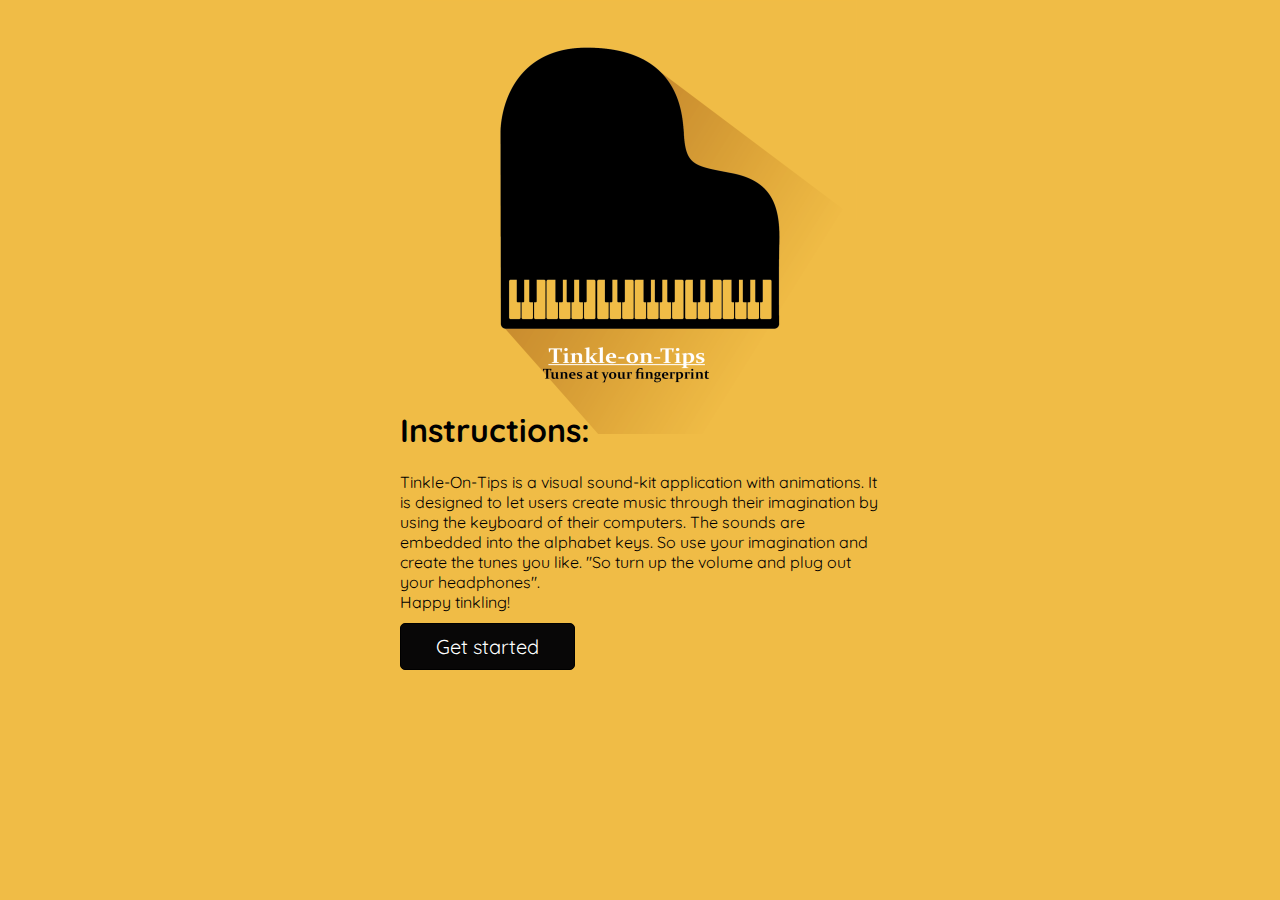
<file: index.html>
<!DOCTYPE html>
<html lang="en">

<head>
    <meta charset="UTF-8">
    <meta name="viewport" content="width=device-width, initial-scale=1.0">
    <title>Tinkle-on-Tips</title>
    <link rel="stylesheet" href="./css/style.css">
    <link rel="preconnect" href="https://fonts.gstatic.com">
    <link href="https://fonts.googleapis.com/css2?family=Quicksand:wght@500&display=swap" rel="stylesheet">
</head>

<body>
    <img class="logo" src="./assets/logo.png" alt="logo">
    <div id="instructions">
        <h1>Instructions:</h1>
        <p>Tinkle-On-Tips is a visual sound-kit application with animations. It is designed to let users create music
            through their imagination by using the keyboard of their computers. The sounds are embedded into the
            alphabet keys. So use your imagination and create the tunes you like. "So turn up the volume and plug out your headphones". 
            <br>Happy tinkling!</br></p>
        <form method="get" action="./html _& _js/circles.html">
            <button type="submit">Get started</button>
        </form>
    </div>
</body>

</html>
</file>
<file: css/style.css>
html,
body {
    margin: 0;
    padding: 0;
    background-color: #F0BC46;
    font-family: 'Quicksand', sans-serif;
}

.logo {
    display: block;
    margin-left: auto;
    margin-right: auto;
}

#instructions {
    margin-top: -45px;
    margin-left: auto;
    margin-right: auto;
    width: 30em
}

button {
    margin-top: -5px;
    background-color: #080707;
    border-radius: 5px;
    border: 1px solid #000000;
    display: inline-block;
    cursor: pointer;
    color: #ffffff;
    font-family: 'Quicksand', sans-serif;
    font-size: 20px;
    padding: 10px 35px;
    text-decoration: none;
    text-shadow: 0px 1px 0px #000000;
}
</file>
